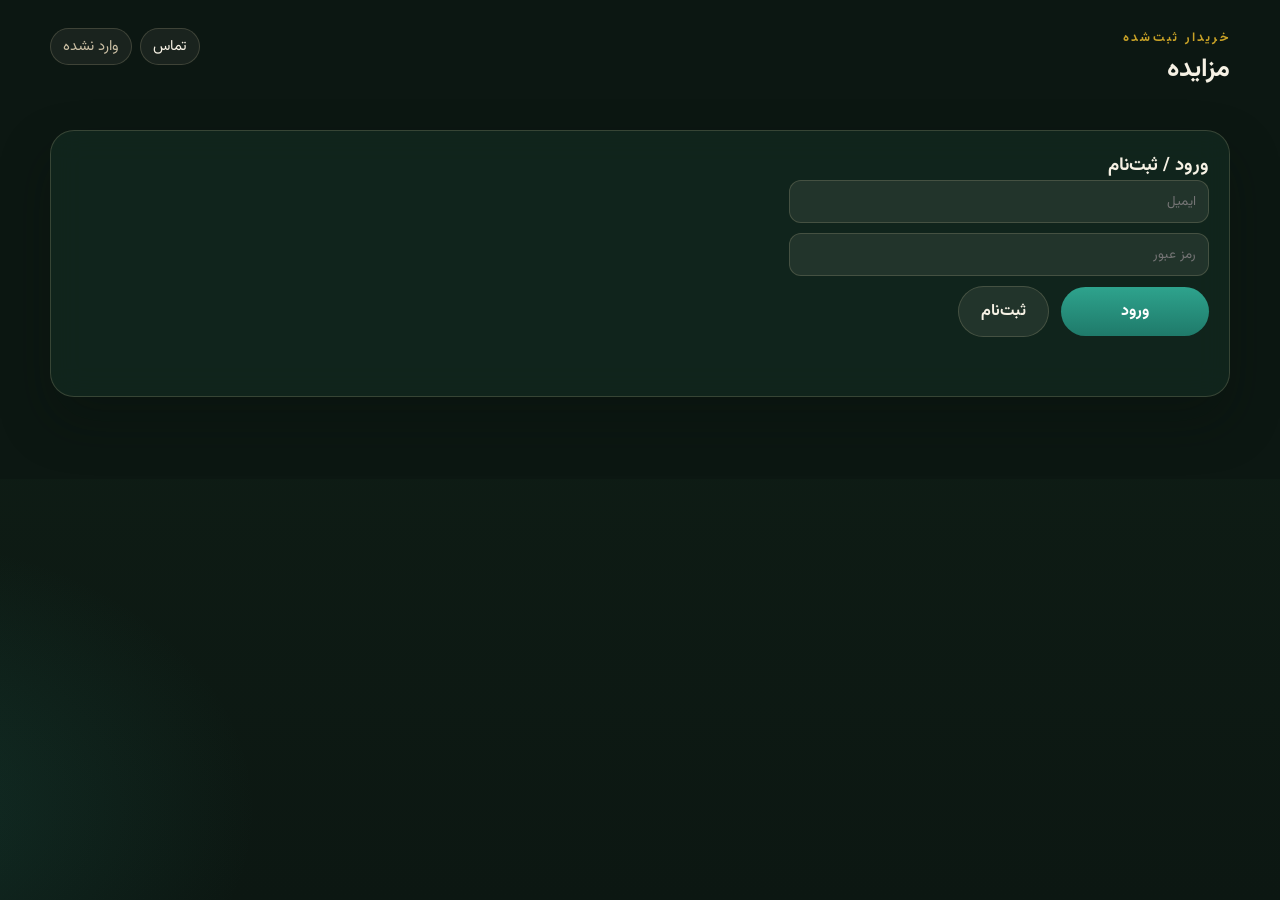
<file: static/buyer.html>
<!DOCTYPE html>
<html lang="fa" dir="rtl">
  <head>
    <meta charset="UTF-8" />
    <meta name="viewport" content="width=device-width, initial-scale=1" />
    <title>پورتال خریدار</title>
    <link rel="preconnect" href="https://fonts.googleapis.com" />
    <link href="https://fonts.googleapis.com/css2?family=Vazirmatn:wght@400;700;800&display=swap" rel="stylesheet" />
    <link rel="stylesheet" href="/static/styles.css?v=34" />
    <link rel="stylesheet" href="/static/portal.css?v=34" />
  </head>
  <body class="portal-page">
    <div class="backdrop"></div>
    <header class="topbar compact">
      <div>
        <p class="eyebrow">خریدار ثبت‌شده</p>
        <h1>مزایده</h1>
      </div>
      <div class="pills">
        <a class="path-chip" href="/">تماس</a>
        <span id="who" class="path-chip">وارد نشده</span>
      </div>
    </header>
    <main class="shell portal">
      <section id="auth-box" class="panel">
        <div class="panel-head"><h2>ورود / ثبت‌نام</h2></div>
        <form id="login-form" class="stack">
          <input name="email" type="email" placeholder="ایمیل" required autocomplete="username" />
          <input name="password" type="password" placeholder="رمز عبور" required autocomplete="current-password" />
          <div class="actions">
            <button class="start" type="submit">ورود</button>
            <button class="ghost" id="open-register" type="button">ثبت‌نام</button>
          </div>
          <p id="auth-msg" class="hint"></p>
        </form>
      </section>
      <div id="app-box" class="hidden">
        <div id="toasts" class="toast-stack" aria-live="polite"></div>
        <p id="account-line" class="hint"></p>
        <nav class="tabs" id="buyer-tabs">
          <button type="button" class="on" data-tab="live">مزایده</button>
          <button type="button" data-tab="hist">تاریخچه</button>
          <button type="button" data-tab="account">حساب</button>
          <button class="ghost" id="logout-btn" type="button">خروج</button>
        </nav>
        <section class="panel pane on" data-pane="live">
          <div id="auctions" class="empty">مزایده‌ای نیست.</div>
        </section>
        <section class="panel pane" data-pane="hist">
          <div class="day-nav">
            <button class="ghost" type="button" id="hist-prev">روز قبل</button>
            <strong id="hist-label">امروز</strong>
            <button class="ghost" type="button" id="hist-next">روز بعد</button>
            <button class="ghost" type="button" id="hist-today">امروز</button>
          </div>
          <p id="hist-summary" class="hint"></p>
          <div id="history"></div>
          <div class="day-nav" id="hist-pages"></div>
        </section>
        <section class="panel pane" data-pane="account">
          <p id="profile-summary" class="hint"></p>
          <div class="actions">
            <button class="ghost" id="open-profile" type="button">ویرایش پروفایل</button>
          </div>
          <p id="appts" class="empty">نوبتی نیست.</p>
        </section>
      </div>
    </main>
    <div id="register-sheet" class="sheet hidden">
      <form id="register-form" class="vehicle-form sheet-box">
        <h4>ثبت‌نام خریدار</h4>
        <input name="email" type="email" placeholder="ایمیل" required autocomplete="username" />
        <input name="password" type="password" placeholder="رمز عبور" required autocomplete="new-password" />
        <input name="full_name" type="text" placeholder="نام و نام خانوادگی" required autocomplete="name" />
        <input name="national_id" type="text" inputmode="numeric" placeholder="کد ملی / شماره شناسایی" required />
        <input name="phone" type="tel" placeholder="شماره تلفن" required autocomplete="tel" />
        <input name="business_name" type="text" placeholder="نام کسب‌وکار (اختیاری)" />
        <div class="actions">
          <button class="start" type="submit">ثبت‌نام</button>
          <button class="ghost" id="close-register" type="button">بستن</button>
        </div>
        <p id="register-msg" class="hint"></p>
      </form>
    </div>
    <div id="profile-sheet" class="sheet hidden">
      <form id="profile-form" class="vehicle-form sheet-box">
        <h4>ویرایش پروفایل</h4>
        <label class="spec-field"><span>نام خریدار</span><input name="contact_person" required /></label>
        <label class="spec-field"><span>کد ملی</span><input name="national_id" inputmode="numeric" /></label>
        <label class="spec-field"><span>تلفن</span><input name="phone" type="tel" /></label>
        <label class="spec-field"><span>ایمیل</span><input name="email" type="email" /></label>
        <label class="spec-field"><span>کسب‌وکار</span><input name="business_name" /></label>
        <label class="spec-field"><span>شهر</span><input name="city" /></label>
        <label class="spec-field wide"><span>نشانی</span><input name="address" /></label>
        <div class="actions">
          <button class="start" type="submit">ذخیره پروفایل</button>
          <button class="ghost" id="close-profile" type="button">بستن</button>
        </div>
        <p id="profile-msg" class="hint"></p>
      </form>
    </div>
    <div id="bid-sheet" class="sheet hidden">
      <form id="bid-form" class="vehicle-form sheet-box">
        <h4 id="bid-title">ثبت پیشنهاد</h4>
        <p id="bid-meta" class="hint"></p>
        <label class="spec-field money-field"><span>مبلغ پیشنهاد</span>
          <input id="bid-amount" class="bid-amount money-input" inputmode="numeric" dir="ltr" autocomplete="off" />
          <p class="money-words" id="bid-words"></p>
          <div class="money-chips" data-for="bid-amount">
            <button type="button" data-add="10000000">+۱۰ میلیون</button>
            <button type="button" data-add="50000000">+۵۰ میلیون</button>
            <button type="button" data-add="100000000">+۱۰۰ میلیون</button>
            <button type="button" data-add="500000000">+۵۰۰ میلیون</button>
            <button type="button" data-add="1000000000">+۱ میلیارد</button>
          </div>
        </label>
        <label class="spec-field money-field"><span>سقف خودکار</span>
          <input id="auto-amount" class="auto-amount money-input" inputmode="numeric" dir="ltr" autocomplete="off" />
          <p class="money-words" id="auto-words"></p>
          <div class="money-chips" data-for="auto-amount">
            <button type="button" data-add="10000000">+۱۰ میلیون</button>
            <button type="button" data-add="50000000">+۵۰ میلیون</button>
            <button type="button" data-add="100000000">+۱۰۰ میلیون</button>
            <button type="button" data-add="500000000">+۵۰۰ میلیون</button>
            <button type="button" data-add="1000000000">+۱ میلیارد</button>
          </div>
        </label>
        <div class="actions">
          <button class="start" id="bid-submit" type="button">ثبت پیشنهاد</button>
          <button class="ghost" id="auto-submit" type="button">پیشنهاد خودکار</button>
          <button class="ghost" id="close-bid" type="button">بستن</button>
        </div>
        <p id="bid-msg" class="hint"></p>
      </form>
    </div>
    <script src="/static/buyer.js?v=34"></script>
  </body>
</html>
</file>
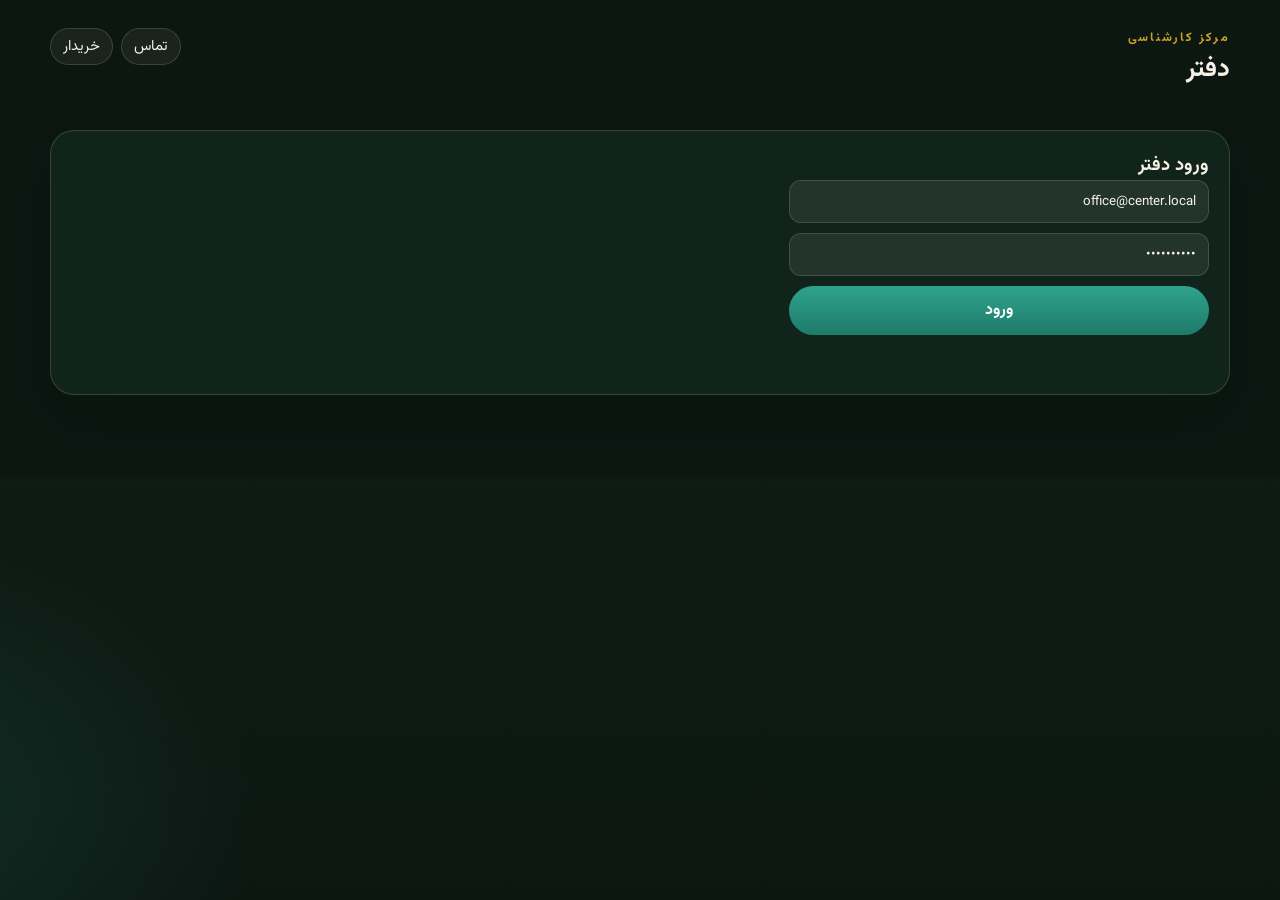
<file: static/office.html>
<!DOCTYPE html>
<html lang="fa" dir="rtl">
  <head>
    <meta charset="UTF-8" />
    <meta name="viewport" content="width=device-width, initial-scale=1" />
    <title>دفتر مرکز</title>
    <link rel="preconnect" href="https://fonts.googleapis.com" />
    <link href="https://fonts.googleapis.com/css2?family=Vazirmatn:wght@400;700;800&display=swap" rel="stylesheet" />
    <link rel="stylesheet" href="/static/styles.css?v=35" />
    <link rel="stylesheet" href="/static/portal.css?v=35" />
  </head>
  <body class="portal-page">
    <div class="backdrop"></div>
    <header class="topbar compact">
      <div>
        <p class="eyebrow">مرکز کارشناسی</p>
        <h1>دفتر</h1>
      </div>
      <div class="pills">
        <a class="path-chip" href="/">تماس</a>
        <a class="path-chip" href="/buyer">خریدار</a>
      </div>
    </header>
    <main class="shell portal">
      <section id="auth-box" class="panel">
        <h2>ورود دفتر</h2>
        <form id="login-form" class="stack">
          <input name="email" type="email" value="office@center.local" />
          <input name="password" type="password" value="Office123!" />
          <button class="start" type="submit">ورود</button>
          <p id="auth-msg" class="hint"></p>
        </form>
      </section>
      <div id="app-box" class="hidden">
        <nav class="tabs" id="office-tabs">
          <button type="button" class="on" data-tab="appts">نوبت‌ها</button>
          <button type="button" data-tab="cars">مشتری</button>
          <button type="button" data-tab="archive">نتایج</button>
          <button type="button" data-tab="buyers">خریداران</button>
          <button class="ghost" id="logout-btn" type="button">خروج</button>
        </nav>
        <section class="panel pane on" data-pane="appts">
          <div class="day-nav">
            <button class="ghost" type="button" id="appt-prev">روز قبل</button>
            <strong id="appt-label">امروز</strong>
            <button class="ghost" type="button" id="appt-next">روز بعد</button>
            <button class="ghost" type="button" id="appt-today">امروز</button>
          </div>
          <div class="actions">
            <button class="ghost" id="open-appt" type="button">ثبت نوبت</button>
            <button class="start" id="open-express" type="button">ثبت فوری</button>
          </div>
          <div id="appt-sheet" class="sheet hidden">
          <form id="appt-form" class="vehicle-form sheet-box">
            <input type="hidden" name="appointment_id" value="" />
            <input type="hidden" name="date" id="appt-date" required />
            <input type="hidden" name="time" id="appt-time" required />
            <h4>ثبت نوبت</h4>
            <div class="picker" data-picker="appt">
              <button class="pick-toggle" type="button">انتخاب تاریخ و ساعت</button>
              <div class="pick-pop hidden">
                <div class="cal-nav">
                  <button class="ghost pick-prev" type="button">ماه قبل</button>
                  <strong class="pick-month">تقویم</strong>
                  <button class="ghost pick-next" type="button">ماه بعد</button>
                </div>
                <div class="weekdays"><span>ش</span><span>ی</span><span>د</span><span>س</span><span>چ</span><span>پ</span><span>ج</span></div>
                <div class="weeks"></div>
                <div class="time-selects">
                  <label><span>ساعت</span><select class="pick-hour"></select></label>
                  <label><span>دقیقه</span><select class="pick-minute"></select></label>
                </div>
                <button class="start pick-done" type="button">تأیید</button>
              </div>
            </div>
            <input name="customer_name" placeholder="نام مشتری" />
            <input name="customer_phone" placeholder="تلفن" />
            <div class="actions">
              <button class="start" type="submit">ثبت نوبت</button>
              <button class="ghost" id="cancel-edit" type="button">بستن</button>
            </div>
          </form>
          </div>
          <div id="express-sheet" class="sheet hidden">
          <form id="express-form" class="vehicle-form sheet-box">
            <h4>ثبت فوری</h4>
            <input type="hidden" name="date" />
            <input type="hidden" name="time" />
            <div class="picker" data-picker="express">
              <button class="pick-toggle" type="button">انتخاب تاریخ و ساعت</button>
              <div class="pick-pop hidden">
                <div class="cal-nav">
                  <button class="ghost pick-prev" type="button">ماه قبل</button>
                  <strong class="pick-month">تقویم</strong>
                  <button class="ghost pick-next" type="button">ماه بعد</button>
                </div>
                <div class="weekdays"><span>ش</span><span>ی</span><span>د</span><span>س</span><span>چ</span><span>پ</span><span>ج</span></div>
                <div class="weeks"></div>
                <div class="time-selects">
                  <label><span>ساعت</span><select class="pick-hour"></select></label>
                  <label><span>دقیقه</span><select class="pick-minute"></select></label>
                </div>
                <button class="start pick-done" type="button">تأیید</button>
              </div>
            </div>
            <input name="customer_name" placeholder="نام مشتری" />
            <input name="customer_phone" placeholder="تلفن" />
            <input name="brand" placeholder="برند" />
            <input name="model" placeholder="مدل" />
            <input name="year" placeholder="سال" />
            <input name="starting_price" placeholder="شروع قیمت" />
            <div class="actions">
              <button class="ghost" type="submit" data-mode="ready">آماده مزایده</button>
              <button class="start" type="submit" data-mode="publish">انتشار فوری</button>
              <button class="ghost" id="close-express" type="button">بستن</button>
            </div>
          </form>
          </div>
          <div id="appts"></div>
        </section>
        <section class="panel pane" data-pane="cars">
          <div id="vehicles"></div>
        </section>
        <section class="panel pane" data-pane="archive">
          <div id="archive"></div>
        </section>
        <section class="panel pane" data-pane="buyers">
          <div id="buyer-sheet" class="sheet hidden">
          <form id="buyer-edit-form" class="vehicle-form sheet-box">
            <h4>ویرایش پروفایل خریدار</h4>
            <input type="hidden" name="buyer_id" />
            <label class="spec-field"><span>نام</span><input name="contact_person" required /></label>
            <label class="spec-field"><span>کد ملی</span><input name="national_id" /></label>
            <label class="spec-field"><span>تلفن</span><input name="phone" /></label>
            <label class="spec-field"><span>ایمیل</span><input name="email" type="email" /></label>
            <label class="spec-field"><span>کسب‌وکار</span><input name="business_name" /></label>
            <label class="spec-field"><span>شهر</span><input name="city" /></label>
            <label class="spec-field wide"><span>نشانی</span><input name="address" /></label>
            <div class="actions">
              <button class="start" type="submit">ذخیره پروفایل</button>
              <button class="ghost" id="buyer-edit-cancel" type="button">بستن</button>
            </div>
          </form>
          </div>
          <div id="buyers"></div>
        </section>
      </div>
    </main>
    <script src="/static/office.js?v=35"></script>
  </body>
</html>
</file>
<file: static/styles.css>
:root {
  --ink: #102017;
  --paper: #f4efe2;
  --sand: #e7dcc6;
  --gold: #c9a227;
  --gold-deep: #9b7b12;
  --teal: #1f7a6a;
  --teal-bright: #2ea38d;
  --stop: #b3392d;
  --navy: #12231c;
  --card: rgba(18, 42, 33, 0.72);
  --line: rgba(232, 214, 170, 0.18);
  --text: #f6f1e4;
  --muted: #cbbfa4;
  --shadow: 0 24px 50px rgba(8, 16, 12, 0.35);
}

* {
  box-sizing: border-box;
}

html,
body {
  margin: 0;
  min-height: 100%;
  font-family: "Vazirmatn", Tahoma, sans-serif;
  background: #0c1712;
  color: var(--text);
}

body {
  position: relative;
}

.backdrop {
  position: fixed;
  inset: 0;
  background:
    radial-gradient(900px 420px at 80% -10%, rgba(201, 162, 39, 0.18), transparent 60%),
    radial-gradient(700px 500px at -10% 90%, rgba(46, 163, 141, 0.16), transparent 55%),
    linear-gradient(180deg, #102017 0%, #0c1712 100%);
  z-index: -1;
}

.shell {
  width: min(1180px, calc(100% - 32px));
  margin: 0 auto;
  padding: 32px 0 64px;
}

.hero h1 {
  margin: 6px 0 10px;
  font-size: clamp(2rem, 4vw, 3.4rem);
  font-weight: 800;
  letter-spacing: -0.03em;
}

.eyebrow {
  margin: 0;
  color: var(--gold);
  font-weight: 700;
  letter-spacing: 0.18em;
  text-transform: uppercase;
  font-size: 0.78rem;
}

.lede {
  max-width: 46rem;
  color: var(--muted);
  line-height: 1.9;
  margin: 0 0 18px;
}

.meta-row,
.panel-head,
.controls-row,
.actions {
  display: flex;
  gap: 12px;
  align-items: center;
  flex-wrap: wrap;
}

.panel-head {
  justify-content: space-between;
}

.panel {
  background: var(--card);
  border: 1px solid var(--line);
  border-radius: 24px;
  padding: 20px;
  box-shadow: var(--shadow);
  backdrop-filter: blur(16px);
  margin-bottom: 18px;
}

.panel h2 {
  margin: 0;
  font-size: 1.15rem;
}

.path-chip,
.status,
.hint,
.partial {
  color: var(--muted);
  font-size: 0.92rem;
}

.path-chip {
  background: rgba(244, 239, 226, 0.06);
  border: 1px solid var(--line);
  border-radius: 999px;
  padding: 6px 12px;
  direction: ltr;
  max-width: 100%;
  overflow: hidden;
  text-overflow: ellipsis;
  white-space: nowrap;
}

a.path-chip {
  text-decoration: none;
  color: var(--text);
  direction: rtl;
}

.https-banner {
  margin: 0 22px 12px;
  padding: 12px 16px;
  border: 1px solid #c9852a;
  background: rgba(201, 133, 42, 0.18);
  color: var(--text);
  border-radius: 12px;
  font-size: 0.95rem;
  line-height: 1.6;
}

.https-banner a {
  color: #f0c27a;
  font-weight: 700;
  margin-inline-start: 6px;
  direction: ltr;
  display: inline-block;
}

.https-banner.hidden {
  display: none;
}

.model-grid {
  display: grid;
  grid-template-columns: repeat(auto-fit, minmax(220px, 1fr));
  gap: 12px;
  margin: 16px 0 0;
}

.model-card {
  position: relative;
  display: block;
  cursor: pointer;
}

.model-card input {
  position: absolute;
  opacity: 0;
  pointer-events: none;
}

.model-card .face {
  display: block;
  border: 1px solid var(--line);
  border-radius: 18px;
  padding: 16px 14px 14px;
  background: rgba(8, 20, 16, 0.45);
  min-height: 118px;
  transition: transform 0.16s ease, border-color 0.16s ease, background 0.16s ease;
}

.model-card:hover .face {
  transform: translateY(-2px);
  border-color: rgba(201, 162, 39, 0.5);
}

.model-card input:checked + .face {
  border-color: var(--gold);
  background: linear-gradient(180deg, rgba(201, 162, 39, 0.18), rgba(18, 42, 33, 0.8));
  box-shadow: inset 0 0 0 1px rgba(201, 162, 39, 0.35);
}

.model-card.disabled {
  cursor: not-allowed;
  opacity: 0.55;
}

.radio-dot {
  width: 16px;
  height: 16px;
  border-radius: 50%;
  border: 2px solid var(--gold);
  display: inline-block;
  margin-left: 8px;
  vertical-align: -2px;
  position: relative;
}

.model-card input:checked + .face .radio-dot::after {
  content: "";
  position: absolute;
  inset: 3px;
  border-radius: 50%;
  background: var(--gold);
}

.model-title {
  font-weight: 700;
  margin: 8px 0 4px;
}

.model-note,
.engine-tag {
  color: var(--muted);
  font-size: 0.8rem;
  line-height: 1.6;
}

.engine-tag {
  display: inline-block;
  margin-top: 8px;
  padding: 2px 8px;
  border-radius: 999px;
  background: rgba(46, 163, 141, 0.15);
  color: #9ee0d2;
}

.controls-row {
  margin: 6px 0 18px;
}

button,
.upload {
  font-family: inherit;
  border: 0;
  cursor: pointer;
}

.start,
.stop,
.ghost,
.upload {
  border-radius: 999px;
  padding: 12px 22px;
  font-size: 1rem;
  font-weight: 700;
}

.start,
.call-btn {
  background: linear-gradient(180deg, var(--teal-bright), var(--teal));
  color: white;
  min-width: 148px;
}

#call-btn.live {
  background: linear-gradient(180deg, #d45b4d, var(--stop));
  animation: pulse-call 1.6s ease infinite;
}

@keyframes pulse-call {
  50% {
    box-shadow: 0 0 0 6px rgba(179, 57, 45, 0.18);
  }
}

.stop {
  background: linear-gradient(180deg, #d45b4d, var(--stop));
  color: white;
  min-width: 128px;
}

.start:disabled,
.stop:disabled,
.ghost:disabled,
.upload:has(input:disabled) {
  opacity: 0.45;
  cursor: not-allowed;
}

.ghost,
.upload {
  background: rgba(244, 239, 226, 0.08);
  color: var(--text);
  border: 1px solid var(--line);
}

.upload {
  position: relative;
  overflow: hidden;
}

.upload input {
  position: absolute;
  inset: 0;
  opacity: 0;
  cursor: pointer;
}

.meter {
  flex: 1;
  min-width: 140px;
  height: 12px;
  border-radius: 999px;
  background: rgba(244, 239, 226, 0.08);
  overflow: hidden;
}

#level-bar {
  display: block;
  height: 100%;
  width: 0%;
  background: linear-gradient(90deg, var(--teal-bright), var(--gold));
  transition: width 0.08s linear;
}

.workspace {
  display: grid;
  grid-template-columns: 1.4fr 0.9fr;
  gap: 18px;
}

.transcript {
  width: 100%;
  min-height: 280px;
  resize: vertical;
  border: 0;
  border-radius: 18px;
  padding: 18px;
  font: 1.2rem/2 "Vazirmatn", Tahoma, sans-serif;
  background: var(--paper);
  color: var(--ink);
}

.partial {
  min-height: 1.5em;
  margin: 8px 0 10px;
}

.compare-list {
  display: flex;
  flex-direction: column;
  gap: 10px;
}

.compare-card {
  background: rgba(8, 20, 16, 0.4);
  border: 1px solid var(--line);
  border-radius: 16px;
  padding: 12px 14px;
}

.compare-card h3 {
  margin: 0 0 6px;
  font-size: 0.95rem;
  display: flex;
  flex-wrap: wrap;
  gap: 6px;
  align-items: center;
}

.compare-card p {
  margin: 0;
  line-height: 1.8;
  color: var(--paper);
}

.compare-card .time {
  color: var(--gold);
  font-size: 0.78rem;
}

.empty {
  margin: 16px 0 0;
  color: var(--sand);
}

.hidden {
  display: none !important;
}

.overlay {
  position: fixed;
  inset: 0;
  background: rgba(8, 16, 12, 0.62);
  display: flex;
  flex-direction: column;
  align-items: center;
  justify-content: center;
  gap: 16px;
  z-index: 20;
}

.spinner {
  width: 46px;
  height: 46px;
  border-radius: 50%;
  border: 4px solid rgba(244, 239, 226, 0.2);
  border-top-color: var(--gold);
  animation: spin 0.8s linear infinite;
}

@keyframes spin {
  to {
    transform: rotate(360deg);
  }
}

@media (max-width: 860px) {
  .workspace {
    grid-template-columns: 1fr;
  }

  .start,
  .stop {
    flex: 1;
  }
}

.topbar {
  width: min(1180px, calc(100% - 32px));
  margin: 0 auto;
  padding: 28px 0 8px;
  display: flex;
  justify-content: space-between;
  gap: 16px;
  flex-wrap: wrap;
}

.topbar h1 {
  margin: 4px 0 8px;
  font-size: clamp(1.6rem, 3vw, 2.4rem);
}

.pills {
  display: flex;
  gap: 8px;
  flex-wrap: wrap;
  align-items: flex-start;
}

.workspace.dealership {
  width: min(1180px, calc(100% - 32px));
  margin: 0 auto;
  padding-bottom: 64px;
  display: grid;
  grid-template-columns: 1.15fr 0.95fr;
  gap: 18px;
}

.side {
  display: flex;
  flex-direction: column;
  gap: 18px;
}

.call-log {
  height: min(48vh, 440px);
  overflow-y: auto;
  display: flex;
  flex-direction: column;
  gap: 10px;
  padding: 4px 2px 12px;
}

.msg {
  max-width: 88%;
  padding: 10px 14px;
  border-radius: 16px;
  line-height: 1.8;
}

.msg .meta {
  font-size: 0.75rem;
  color: var(--muted);
  margin-bottom: 2px;
}

.msg.agent {
  align-self: flex-start;
  background: rgba(46, 163, 141, 0.16);
}

.msg.user {
  align-self: flex-end;
  background: rgba(201, 162, 39, 0.16);
}

.invite-box {
  margin-top: 14px;
  padding: 14px;
  border-radius: 16px;
  border: 1px solid rgba(46, 163, 141, 0.35);
  background: rgba(46, 163, 141, 0.1);
}

.invite-box p {
  margin: 0 0 10px;
  line-height: 1.8;
}

.invite-actions,
.book-actions {
  display: flex;
  gap: 8px;
  flex-wrap: wrap;
}

.invite-actions a {
  text-decoration: none;
  display: inline-flex;
  align-items: center;
  justify-content: center;
}

.book-page {
  grid-template-columns: 1fr;
}

.book-actions {
  margin-top: 16px;
}

.composer {
  display: flex;
  gap: 8px;
  flex-wrap: wrap;
  margin-top: 12px;
}

.composer input[type="text"] {
  flex: 1;
  min-width: 140px;
  border: 1px solid var(--line);
  border-radius: 999px;
  padding: 12px 16px;
  background: rgba(244, 239, 226, 0.08);
  color: var(--text);
  font-family: inherit;
}

.cal-nav {
  display: flex;
  justify-content: space-between;
  align-items: center;
  margin-bottom: 10px;
  gap: 8px;
}

.weekdays,
.weeks {
  display: grid;
  grid-template-columns: repeat(7, 1fr);
  gap: 4px;
}

.weekdays span {
  text-align: center;
  font-size: 0.75rem;
  color: var(--muted);
  padding: 4px 0;
}

.weekdays span:last-child {
  color: #d45b4d;
}

.day {
  aspect-ratio: 1;
  border: 0;
  background: transparent;
  color: var(--text);
  border-radius: 50%;
  font-weight: 700;
  font-family: inherit;
  position: relative;
  cursor: pointer;
}

.day:hover:not(:disabled) {
  background: rgba(244, 239, 226, 0.08);
}

.day.sel {
  background: var(--gold);
  color: #1a1406;
}

.day.today:not(.sel) {
  box-shadow: inset 0 0 0 1px var(--gold);
}

.day.closed,
.day:disabled {
  color: #5a675f;
  cursor: default;
}

.day .dot {
  width: 5px;
  height: 5px;
  border-radius: 50%;
  background: var(--teal-bright);
  position: absolute;
  bottom: 5px;
  left: 50%;
  transform: translateX(-50%);
}

.times {
  display: grid;
  grid-template-columns: 1fr 1fr;
  gap: 8px;
  margin-top: 12px;
}

.times button {
  background: rgba(244, 239, 226, 0.08);
  color: var(--text);
  border: 1px solid var(--line);
  border-radius: 12px;
  padding: 8px;
  font-family: inherit;
  cursor: pointer;
}

.times button.busy {
  color: #6d7a72;
  text-decoration: line-through;
}

.times button.pick {
  background: var(--gold);
  color: #1a1406;
  border-color: var(--gold);
}

table.appts {
  width: 100%;
  border-collapse: collapse;
  font-size: 0.85rem;
}

table.appts th,
table.appts td {
  text-align: right;
  padding: 8px 4px;
  border-bottom: 1px solid var(--line);
}

table.appts tr.needs-call td {
  background: rgba(179, 57, 45, 0.12);
}

.followup-actions {
  display: flex;
  flex-direction: column;
  gap: 6px;
  align-items: stretch;
}

.followup-actions a.ghost {
  text-decoration: none;
  display: inline-flex;
  justify-content: center;
  font-size: 0.75rem;
  padding: 6px 10px;
}

@media (max-width: 860px) {
  .workspace.dealership {
    grid-template-columns: 1fr;
  }
}
</file>
<file: static/portal.css>
.portal-page .topbar.compact {
  padding-bottom: 8px;
}

.portal-page .topbar.compact h1 {
  margin: 2px 0 0;
  font-size: 1.6rem;
}

.portal-page .topbar.compact .lede {
  display: none;
}

.tabs {
  position: sticky;
  top: 0;
  z-index: 15;
  display: flex;
  flex-wrap: wrap;
  gap: 8px;
  align-items: center;
  margin-bottom: 12px;
  padding: 8px 0;
  background: linear-gradient(180deg, #0c1712 70%, transparent);
}

.tabs button[data-tab] {
  border: 1px solid var(--line);
  background: rgba(244, 239, 226, 0.06);
  color: var(--text);
  border-radius: 999px;
  padding: 7px 12px;
  font-family: inherit;
  cursor: pointer;
}

.tabs button[data-tab].on {
  background: var(--gold);
  color: #1a1406;
  border-color: var(--gold);
}

.pane {
  display: none;
}

.pane.on {
  display: block;
}

.inspect-wrap {
  margin-top: 10px;
}

.sheet {
  position: fixed;
  inset: 0;
  z-index: 35;
  display: flex;
  align-items: flex-start;
  justify-content: center;
  padding: 28px 12px 40px;
  background: rgba(8, 16, 12, 0.62);
  overflow: auto;
}

.sheet-box {
  width: min(420px, 100%);
  margin-top: 20px;
  border: 1px solid var(--line);
  border-radius: 16px;
  padding: 16px;
  background: #14241c;
  box-shadow: 0 20px 40px rgba(0, 0, 0, 0.4);
}

.portal .stack {
  display: grid;
  gap: 10px;
  max-width: 420px;
}

#register-extra {
  display: grid;
  gap: 10px;
}

.portal input,
.portal select {
  border: 1px solid var(--line);
  border-radius: 12px;
  padding: 10px 12px;
  background: rgba(244, 239, 226, 0.08);
  color: var(--text);
  font-family: inherit;
}

.cards,
.card {
  display: grid;
  gap: 10px;
}

.card {
  border: 1px solid var(--line);
  border-radius: 16px;
  padding: 14px;
  margin-top: 12px;
}

.card h3 {
  margin: 0;
}

.hidden {
  display: none !important;
}

.vehicle-form,
.inspection-form {
  display: grid;
  gap: 10px;
  margin-top: 14px;
}

.vehicle-form h4,
.inspection-form h4 {
  margin: 8px 0 0;
}

.spec-grid,
.inspect-grid {
  display: grid;
  grid-template-columns: repeat(auto-fill, minmax(180px, 1fr));
  gap: 8px;
}

.spec-field,
.inspect-item {
  display: grid;
  gap: 4px;
  font-size: 0.82rem;
  color: var(--muted);
}

.spec-field.wide {
  grid-column: 1 / -1;
}

.portal select,
.vehicle-form input,
.inspection-form input {
  width: 100%;
}

.inspect-acc {
  border: 1px solid var(--line);
  border-radius: 12px;
  padding: 8px 12px;
  background: rgba(8, 18, 14, 0.35);
}

.inspect-acc summary {
  cursor: pointer;
  display: flex;
  justify-content: space-between;
  align-items: center;
  gap: 8px;
}

.inspect-acc .score {
  color: var(--teal-bright);
  font-weight: 700;
}

.inspect-group h5 {
  margin: 12px 0 6px;
}

.inspect-tools {
  margin: 8px 0;
}

.body-map {
  display: flex;
  flex-wrap: wrap;
  gap: 6px;
}

.body-chip {
  border: 1px solid var(--line);
  background: rgba(244, 239, 226, 0.06);
  color: var(--text);
  border-radius: 999px;
  padding: 6px 10px;
  font: inherit;
  cursor: pointer;
}

.body-chip.issue {
  border-color: rgba(179, 57, 45, 0.6);
  color: #f3c0b8;
}

.body-chip.ok {
  border-color: rgba(46, 163, 141, 0.45);
}

.status-pill {
  display: inline-block;
  border-radius: 999px;
  padding: 2px 8px;
  font-size: 0.78rem;
}

.status-pill.ok {
  background: rgba(46, 163, 141, 0.18);
  color: #9be4d3;
}

.status-pill.issue {
  background: rgba(179, 57, 45, 0.18);
  color: #f3c0b8;
}

.spec-readout {
  display: grid;
  grid-template-columns: repeat(auto-fill, minmax(160px, 1fr));
  gap: 8px;
  margin: 8px 0;
}

.spec-readout p {
  margin: 0;
  padding: 8px 10px;
  border: 1px solid var(--line);
  border-radius: 10px;
  font-size: 0.86rem;
}

.next-bid-row {
  display: flex;
  align-items: center;
  gap: 10px;
  flex-wrap: wrap;
}

.next-bid-row .use-min-btn {
  padding: 6px 12px;
  font-size: 0.85rem;
}

.appt-actions {
  display: flex;
  flex-wrap: wrap;
  gap: 6px;
}

.customers-table .appt-actions,
.customers-table .live-actions {
  min-width: 11rem;
}

.customers-table td {
  vertical-align: middle;
}

.customers-table small {
  color: var(--muted);
}

.detail-row td {
  padding-top: 0;
  border-bottom: 1px solid var(--line);
}

.detail-row .inspect-wrap:empty,
.detail-row .bid-box:empty {
  display: none;
}

.detail-row .inspect-wrap,
.detail-row .bid-box {
  margin: 0 0 12px;
}

.badge-off {
  color: var(--gold);
  font-size: 0.78rem;
}

.day-nav {
  display: flex;
  flex-wrap: wrap;
  gap: 8px;
  align-items: center;
  margin: 10px 0;
}

.history-table {
  width: 100%;
  border-collapse: collapse;
  font-size: 0.88rem;
}

.history-table th,
.history-table td {
  border-bottom: 1px solid var(--line);
  padding: 8px 6px;
  text-align: right;
}

.bid-box {
  margin-top: 8px;
  overflow-x: auto;
}

.picker {
  position: relative;
  margin: 8px 0 12px;
}

.pick-toggle {
  width: 100%;
  text-align: right;
  border: 1px solid var(--line);
  border-radius: 12px;
  padding: 10px 12px;
  background: rgba(244, 239, 226, 0.08);
  color: var(--text);
  font-family: inherit;
  cursor: pointer;
}

.pick-pop {
  position: absolute;
  top: calc(100% + 6px);
  right: 0;
  z-index: 30;
  width: min(280px, calc(100vw - 40px));
  border: 1px solid var(--line);
  border-radius: 14px;
  padding: 10px;
  background: #14241c;
  box-shadow: 0 16px 36px rgba(0, 0, 0, 0.4);
}

.picker .weeks {
  margin-bottom: 8px;
}

.picker .day {
  font-size: 0.8rem;
}

.pick-done {
  width: 100%;
  margin-top: 8px;
}

.picker .day.friday:not(.sel) {
  color: #e7c36a;
}

.time-selects {
  display: grid;
  grid-template-columns: 1fr 1fr;
  gap: 10px;
  margin: 8px 0;
}

.time-selects label {
  display: flex;
  flex-direction: column;
  gap: 6px;
  color: var(--muted);
  font-size: 0.85rem;
}

.time-selects select {
  width: 100%;
  border: 1px solid var(--line);
  border-radius: 12px;
  padding: 10px 12px;
  background: rgba(244, 239, 226, 0.08);
  color: var(--text);
  font-family: inherit;
  font-size: 1rem;
}

.pick-label {
  margin: 8px 0 0;
  color: var(--gold);
  font-weight: 700;
}

.notice-win {
  border: 1px solid rgba(201, 162, 39, 0.55);
  background: rgba(201, 162, 39, 0.14);
  color: #f6f1e4;
  border-radius: 14px;
  padding: 12px 14px;
  margin: 10px 0;
  line-height: 1.8;
}

.winner-sticky {
  position: sticky;
  top: 8px;
  z-index: 20;
  border: 1px solid rgba(201, 162, 39, 0.7);
  background: #2a2210;
  color: #f6f1e4;
  border-radius: 16px;
  padding: 14px 16px;
  margin: 0 0 16px;
  box-shadow: 0 12px 30px rgba(0, 0, 0, 0.35);
  line-height: 1.8;
}

.winner-sticky strong {
  color: var(--gold);
  font-size: 1.05rem;
}

.notice-win.hidden,
.hidden {
  display: none;
}

.note-list {
  display: grid;
  gap: 8px;
}

.note-card {
  border: 1px solid var(--line);
  border-radius: 12px;
  padding: 10px 12px;
  background: rgba(244, 239, 226, 0.04);
}

.note-card.unread {
  border-color: rgba(201, 162, 39, 0.45);
  background: rgba(201, 162, 39, 0.08);
}

.note-card h4 {
  margin: 0 0 4px;
}

.winner-row {
  color: var(--gold);
  font-weight: 700;
}

.toast-stack {
  position: fixed;
  top: 18px;
  left: 18px;
  z-index: 40;
  display: flex;
  flex-direction: column;
  gap: 8px;
  width: min(320px, calc(100vw - 32px));
  pointer-events: none;
}

.toast {
  background: #1b2a22;
  color: #f6f1e4;
  border: 1px solid rgba(201, 162, 39, 0.45);
  border-radius: 12px;
  padding: 10px 12px;
  font-size: 0.92rem;
  line-height: 1.7;
  box-shadow: 0 10px 24px rgba(0, 0, 0, 0.35);
  animation: toast-in 0.25s ease;
}

.toast.win {
  border-color: rgba(201, 162, 39, 0.8);
  background: #2a2210;
}

.toast.out {
  animation: toast-out 0.35s ease forwards;
}

@keyframes toast-in {
  from { opacity: 0; transform: translateY(-8px); }
  to { opacity: 1; transform: none; }
}

@keyframes toast-out {
  to { opacity: 0; transform: translateY(-8px); }
}

.pipe {
  display: flex;
  flex-wrap: wrap;
  gap: 6px;
  list-style: none;
  padding: 0;
  margin: 8px 0;
}

.pipe li {
  border: 1px solid var(--line);
  border-radius: 999px;
  padding: 4px 10px;
  font-size: 0.78rem;
  color: var(--muted);
}

.pipe li.done,
.pipe li.now {
  border-color: rgba(46, 163, 141, 0.45);
  color: #9be4d3;
}

.pipe li.now {
  background: rgba(46, 163, 141, 0.16);
}

.results-table {
  width: 100%;
  border-collapse: collapse;
  font-size: 0.92rem;
}

.results-table th,
.results-table td {
  border-bottom: 1px solid var(--line);
  padding: 10px 8px;
  text-align: right;
  vertical-align: top;
}

.name-link {
  background: none;
  border: 0;
  color: var(--gold);
  font: inherit;
  font-weight: 700;
  cursor: pointer;
  padding: 0;
}

.verdict {
  display: inline-block;
  border-radius: 999px;
  padding: 2px 8px;
  font-size: 0.8rem;
}

.verdict.ok {
  background: rgba(46, 163, 141, 0.16);
  color: #9be4d3;
}

.verdict.paused {
  background: rgba(201, 162, 39, 0.16);
  color: var(--gold);
}

.money-field {
  display: grid;
  gap: 8px;
}

.money-input {
  direction: ltr;
  text-align: left;
  font-size: 1.35rem;
  font-weight: 800;
  letter-spacing: 0.04em;
  padding: 12px 14px;
}

.money-words {
  margin: 0;
  color: var(--gold);
  font-size: 0.9rem;
}

.money-chips {
  display: flex;
  flex-wrap: wrap;
  gap: 6px;
}

.money-chips button {
  border: 1px solid var(--line);
  background: rgba(244, 239, 226, 0.06);
  color: var(--text);
  border-radius: 999px;
  padding: 6px 10px;
  font: inherit;
  cursor: pointer;
}
</file>
